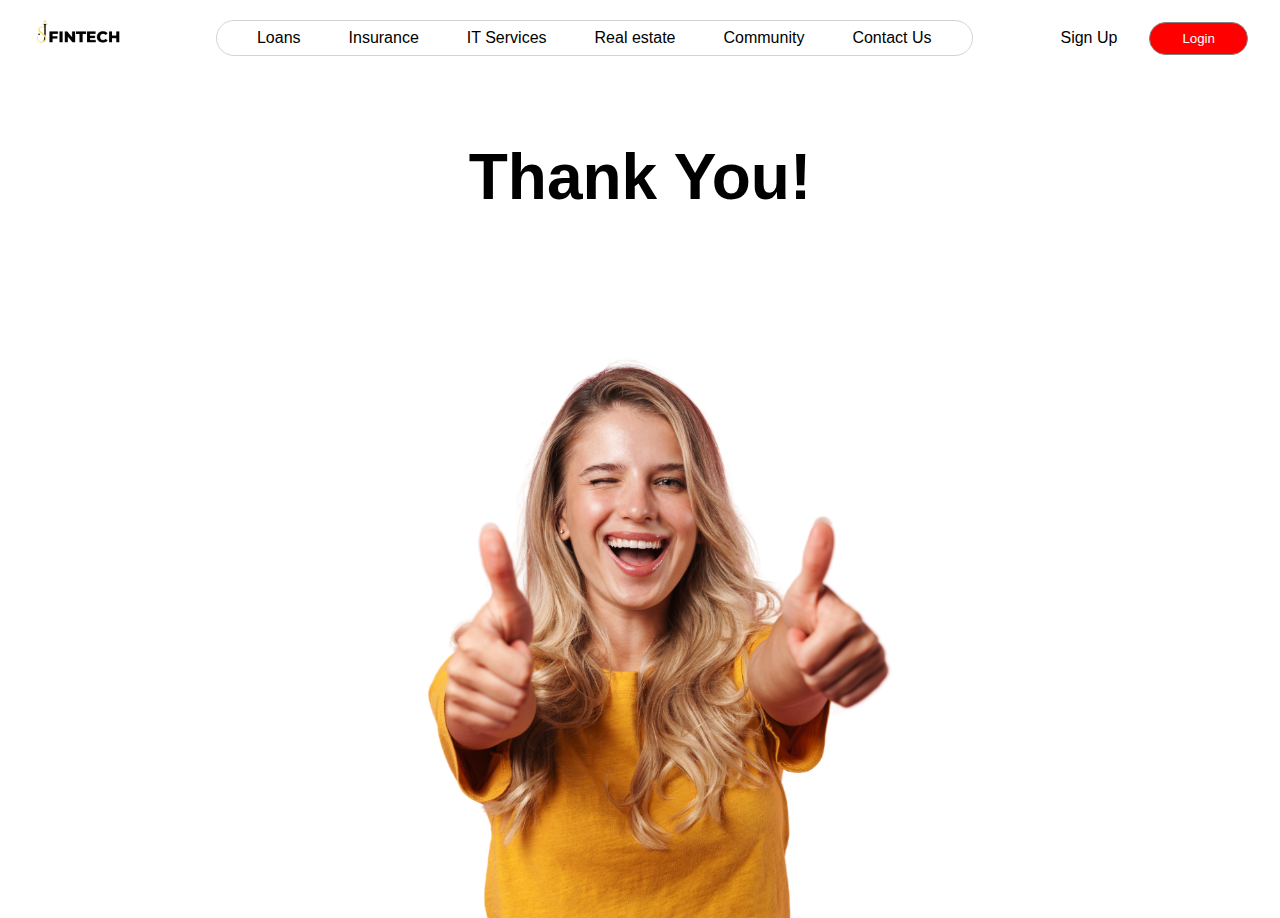
<file: leadSheetTQ.html>
<!DOCTYPE html>
<html lang="en">
<head>
    <meta charset="UTF-8">
    <meta name="viewport" content="width=device-width, initial-scale=1.0">
    <link rel="stylesheet" href="style.css">
    <title>Loans</title>
</head>
<body>
    <div class="header">
        <a href="index.html">
            <img class="logo" src="./icons/logo/sjlogo.png">
        </a>
        <div class="navbar">
            <div class="dropdown" id="loans">
                <a class="dropBtn" id="loanBtn">Loans</a>
                    <div class="dropdown-content">
                        <a href="#personal">Personal loan</a>
                        <a href="#business">Business loan</a>
                        <a href="#home">Home loan</a>
                        <a href="#home">Loan against property / Mortgage</a>
                        <a href="#home">Educational loan</a>
                        <a href="#home">Overdraft (OD) and Cash credit (CC)</a>
                        <a href="#home">Two wheeler loan</a>
                        <a href="#home">Car loan</a>
                        <a href="#home">Electric vehicle loan</a>
                        <a href="#home">Commercial vehicle loan</a>
                        <a href="#home">Used vehicle loan</a>
                        <a href="#home">Machinery / Equipment loan</a>
                        <a href="#home">Professional loan</a>
                        <a href="#home">Balance transfer / Top-up loans</a>
                        <a href="#home">Credit cards</a>
                    </div>
            </div>
            <div class="dropdown" id="insurance">
                <a class="dropBtn" id="loanBtn">Insurance</a>
                    <div class="dropdown-content">
                        <a href="#">Health insurance</a>
                        <a href="#">Life insurance</a>
                        <a href="#">General / Motor insurance</a>
                        <a href="#">Travel insurance</a>
                        <a href="#">Property insurance</a>
                        <a href="#">Fire insurance</a>
                        <a href="#">Home insurance</a>
                    </div>
            </div>
            <div class="dropdown" id="itServices">
                <a class="dropBtn" id="loanBtn">IT Services</a>
                    <div class="dropdown-content">
                        <a href="#">Web development</a>
                        <a href="#">App development</a>
                        <a href="#">Digital marketing</a>
                        <a href="#">Graphic design</a>
                    </div>
            </div>
            <div class="dropdown" id="realEstate">
                <a class="dropBtn" id="loanBtn">Real estate</a>
                    <div class="dropdown-content">
                        <a href="#">Property Buy support</a>
                        <a href="#">Property Sell support</a>
                        <a href="#">Project development support</a>
                    </div>
            </div>
            <div class="dropdown" id="community">
                <a class="dropBtn" id="loanBtn">Community</a>
                    <div class="dropdown-content">
                    </div>
            </div>
            <div class="dropdown" id="contactUs">
                <a class="dropBtn" id="loanBtn">Contact Us</a>
                    <div class="dropdown-content">
                    </div>
            </div>
        </div>
        <div class="buttons">
            <a href="">
                Sign Up
            </a>
            <button class="headerBtn">
                Login
            </button>
        </div>
        <!-- Hamburger menu -->
        <div id="myNav" class="overlay">
            <a href="" class="closeBtn" onclick="closeNav()">&times;</a>
            <div class="overlay-content">
                <a href="./loans.html">Loans</a>
                <a href="./insurance.html">Insurance</a>
                <a href="./itServices.html">IT Services</a>
                <a href="./realEstate.html">Real estate</a>
                <a href="#">Community</a>
                <a href="#">Contact Us</a>
                <a href="#">Sign up</a>
            </div>
        </div>
        <span class="hamBtn" onclick="openNav()">&#9776;</span>
    </div>

    <div class="thankYou">
        <h1 class="loans_headline">Thank You!</h1>
        <img class="thanksGirl" src="./images/thanks Girll.png">
    </div>

</body>
<script>
    function openNav() {
  document.getElementById("myNav").style.width = "100%";
}

function closeNav() {
  document.getElementById("myNav").style.width = "0%";
}
</script>
</html>
</file>
<file: style.css>
* {
    margin: 0;
    padding: 0;
    box-sizing: border-box;
    font-family: Arial, Helvetica, sans-serif;
}

body {
    height: 100vh;
    /* background-image: linear-gradient(to bottom right, #fbf8d8, #fdf9aa, #d7f378, #c9f172, #50b159, #182e2a); */
}

.header {
    display: flex;
    justify-content: space-between;
    align-items: center;
    margin: 1rem 2rem;
}

.logo {
    height: 2rem;
    margin-bottom: 0.5rem;
}

.navbar {
    display: flex;
    justify-content: space-between;
    align-items: center;
    border: 0.1rem solid lightgray;
    padding: 0.5rem 1rem;
    border-radius: 2rem;
}

.dropdown {
    position: relative;
    display: inline-block;
}

.dropdown-content {
    display: none;
    position: absolute;
    border-radius: 0.5rem;
    min-width: 21rem;
    z-index: 1;
    background-color: rgba(254, 254, 254, 0.289);
    backdrop-filter: saturate(180%) blur(30px);
    box-shadow: 0.2rem 0.2rem 1rem 0.2rem rgba(196, 196, 196, 0.32);
}

.dropdown-content a {
    color: black;
    padding: 0.9rem 2rem;
    text-decoration: none;
    display: block;
}

.dropdown-content a:hover {
    background-color: #000000;
    color: white;
    border-radius: 0.5rem;
}

.dropdown:hover .dropBtn {
    background-color: rgba(0, 0, 0, 0.105);
}

.dropdown:hover .dropdown-content {
    display: block;
}

.dropBtn {
    background-color: white;
    color: black;
    border: none;
    font-size: 1rem;
    margin: 0.5rem;
    padding: 0.25rem 1rem;
    border-radius: 1rem;
}

li {
    list-style-type: none;
    margin: 0 1.5rem;
}

.buttons {
    display: flex;
    justify-content: space-between;
    align-items: center;
}

button {
    padding: 0.5rem 2rem;
    border-radius: 2rem;
    border: 0.1rem solid grey;
    background-color: red;
    color: white;
}

.headerBtn {
    margin-left: 2rem;
}

a {
    text-decoration: none;
    color: black;
}

/* HAMBURGER MENU */

.hamBtn {
    font-size: 30px;
    cursor: pointer;
}

.overlay {
    height: 100vh;
    width: 0;
    position: fixed;
    z-index: 1;
    top: 0;
    left: 0;
    background-color: rgb(0,0,0);
    background-color: rgba(0,0,0, 0.9);
    overflow-x: hidden;
    transition: 0.5s;
}

.overlay-content {
    position: relative;
    top: 0%;
    width: 100%;
    text-align: center;
    margin-top: 30px;
}

.overlay a {
    padding: 8px;
    text-decoration: none;
    font-size: 36px;
    color: #818181;
    display: block;
    transition: 0.3s;
}

.overlay a:hover, .overlay a:focus {
    color: #f1f1f1;
}

.overlay .closebtn {
    position: absolute;
    top: 20px;
    right: 45px;
    font-size: 60px;
    transition: 0.3s;
}

@media screen and (max-height: 450px) {
    .overlay a {font-size: 20px}
    .overlay .closebtn {
    font-size: 40px;
    top: 15px;
    right: 35px;
    }
}

/* HERO */

.Hero {
    text-align: left;
    margin: 4rem 2rem;
    display: flex;
    gap: 5rem;
}

.heroHeadline {
    font-size: 5rem;
    margin-bottom: 0;
}

p {
    font-size: 1.5rem;
    margin: 1rem 0;
}

.heroBtns {
    display: flex;
    align-items: center;
}

.heroBtn {
    margin-right: 2rem;
    font-size: 1.3rem;
}

.heroBtn:hover {
    background-color: white;
    color: red;
}

#playBtn {
    height: 1rem;
    margin:0 0 -0.1rem 0.2rem;
    background-color: white;
    border-radius: 1rem;
}

.hero_right_image {
    margin-right: -2rem;
    width: 120%;
}

/* Services */
.icons {
    background-color: yellow;
    height: 3rem;
    margin-bottom: 1rem;
    border-radius: 1.5rem;
    padding: 0.5rem;
}

.services, /* index-page */
.loans /* loans-page */ {
    display: flex;
    flex-direction: column;
    margin: 1.5rem;
}

.services_part, /* index-page */
.loan_types /* loans-page */{
    display: flex;
    justify-content: center;
    padding: 1.5rem;
    gap: 1.5rem;
    margin: -0.7rem;
    flex-wrap: wrap;
}

.services_part_section, /* index-page */
.loan_types_section /* loans-page */ {
    display: flex;
    justify-content: center;
    background-color: #f1f1f1;
    padding: 1.5rem;
    border-radius: 1.5rem;
    width: calc(33.33333% - 1.3rem);
    align-items: center;
    text-align: center;
}

.loan_types_section {
    width: calc(16.66667% - 1.3rem);
}

.services_part_section:hover, /* index-page */
.loan_types_section:hover /* loans-page */ {
    background-color: black;
    transform: scale(1.1);
    transition: 0.2s ease;
}

.services_part_section:hover .services_part_section_headline, /* index-page */ 
.loan_types_section:hover .loan_types_section_headline /* loans-page */ {
    color: white;
    transform: scale(1.1);
}

.services_part_section_image,
.loan_types_section_image {
    width: 100%;
    margin-top: 1rem;
}

.partSecondHeadline,
.loans_headline {
    font-size: 4rem;
    margin: 4rem;
    text-align: center;
}

.loans_para {
    margin: -2rem 2rem 2rem 2rem;
    text-align: center;
}



@media only screen and (max-width : 768px) {
    .heroHeadline {
        font-size: 2.2rem;
    }

    .Hero {
        flex-wrap: wrap;
        margin-top: 2rem;
    }

    .hero_left {
        width: calc(100%);
    }

    .hero_right_image {
        width: calc(110%);

    }

    .heroBtn {
        font-size: 0.9rem;
        padding: 0.5rem 1rem;
    }
    
    .partSecondHeadline,
    .loans_headline {
        font-size: 1.6rem;
        margin: 3rem 0 1rem 0 ;
    }

    .icons {
        height: 1.5rem;
        padding: 0.2rem;
        width: auto;
        margin: 0.255rem;
    }

    .services_part {
        padding: 0.5rem;
    }

    .services_part_section,
    .loan_types_section {
        padding: 1rem;
        width: calc(50% - 0.75rem);
    }

    .sevices_part_section_image,
    .loan_types_section_image {
        height: 4rem;
        width: auto;
    }

    .loans_para {
        margin: 1.5rem;
    }

    p {
        font-size: 1.2rem;
    }

    h3 {
        font-size: 1rem;
    }
}

@media only screen and (min-width : 1150px) {
    .hamBtn {
        display: none;
    }
}

@media only screen and (max-width : 1150px) {
    .navbar {
        display: none;
    }
    .buttons {
        display: none;
    }
}

/* our partners */

.partners {
    margin: 1.5rem;
    display: flex;
    flex-direction: column;
    align-items: center;
}

.partner_image {
    border-radius: 0.5rem;
    height: 6rem;
    width: auto;
}

.partners_headline {
    text-align: center;
    font-size: 3rem;
    margin: 4rem 2rem;
}

.partners_list {
    display: flex;
    justify-content: space-between;
    margin: 2rem 4rem;
    gap: 1rem;
    padding: 1rem;
}

.partners_button {
    margin: 2rem;
    background-color: #f1f1f1;
    color: black;
    border: none;
}


@media only screen and ( max-width: 768px) {
    .partners_headline {
        font-size: 1.5rem;
        margin: 2rem;
    }

    .partners_list {
        gap: 1rem;
        flex-wrap: wrap;
        margin: 0rem;
    }

    .partner_image {
        height: 2.5rem;
        width: auto;
        /* margin: -5px; */
    }
}

/* Footer */

.footer {
    display: flex;
    justify-content: space-between;
    gap: 5rem;
    padding: 3rem 1.5rem;
    margin: 0;
    background-color: black;
    color: white;
}

strong {
    font-size: 1.5rem;
    margin-bottom: 1.5rem;
}

.footer_left_container {
    display: flex;
    flex-direction: column;
    flex: 1;
}

.footer_left_image {
    width: 10rem;
    height: auto;
    border-radius: 1rem;
}

.footer_left_para {
    font-size: 1rem;
}

.footer_middle_container {
    display: flex;
    justify-content: space-between;
    flex: 5;
}

.footer_middle_list {
    display: flex;
    flex-direction: column;
    font-size: 0.9rem;
    gap: 0.5rem;
}

.footer_right_container {
    display: flex;
    flex-direction: column;
    text-align: center;
    /* align-items: center; */
    flex: 1;
    gap: 1rem;
    margin-left: -2rem;
}

.footer_right_container_headline {
    text-align: center;
}

.footer_right_social_logo,
.footer_right_contact_logo {
    display: flex;
    justify-content: flex-start;
    width: 100%;
    height: auto;
    gap: 1rem;
}

.footer_right_social_logo_image,
.footer_right_contact_logo_image {
    width: 2rem;
    height: auto;
}


@media only screen and (max-width: 768px) {
    .footer {
        flex-direction: column;
        align-items: center;
        gap: 1rem;
    }

    .footer_left_container {
        align-items: center;
        text-align: center;
    }

    .footer_middle_container {
        display: none;
        flex-direction: column;
        margin: 1rem;
    }

    .footer_middle_list_item {
        display: none;
    }

    .footer_right_container {
        margin: 0;
        align-self: center;
    }
}

/* Lead Sheet */

.form {
    display: flex;
    flex-direction: column;
    align-items: center;
    margin: 4rem;
}

.loan_register_form {
    display: flex;
    justify-content: space-evenly;
    align-items: center;
    margin: 4rem 0rem;
    /* border-bottom: 0.1rem solid gray; */
}

.input_box {
    display: flex;
    flex-direction: column;
    margin: 0.5rem;
    gap: 0.5rem;
}

.marital_status {
    width: 1rem;
}

.marital {
    display: flex;
    flex-direction: row;
    justify-content: flex-start;
    align-items: center;
}

.checkbox {
    display: flex;
    flex-direction: row;
    justify-content: flex-start;
    align-items: center;
    font-size: 0.75rem;
    margin: 0;
}

#permanent_address,
#residential_address {
    height: 5rem;
    /* width: 25rem; */
}

#same_address{
    height: 1rem;
}

input {
    height: 2rem;
    width: 18rem;
}

#submit {
    background-color: red;
    color: white;
    border-radius: 1rem;
    border: none;
    margin: 2rem;
}

.register_form_left,
.register_form_right {
    display: flex;
    flex-direction: column;
    align-items: flex-start;
    margin: 0 2rem;
}

.thankYou {
    display: flex;
    flex-direction: column;
    align-items: center;
}

.thanksGirl {
    width: 50%;
    /* margin-top: -5rem; */
}

@media only screen and (max-width: 768px) {
    .loan_register_form {
        flex-wrap: wrap;
        width: 100%;
        margin: 0;
    }
    .form {
        margin: 0rem;
        margin-bottom: 2rem;
    }
    .thanksGirl {
        width: 100%;
    }
}
</file>
